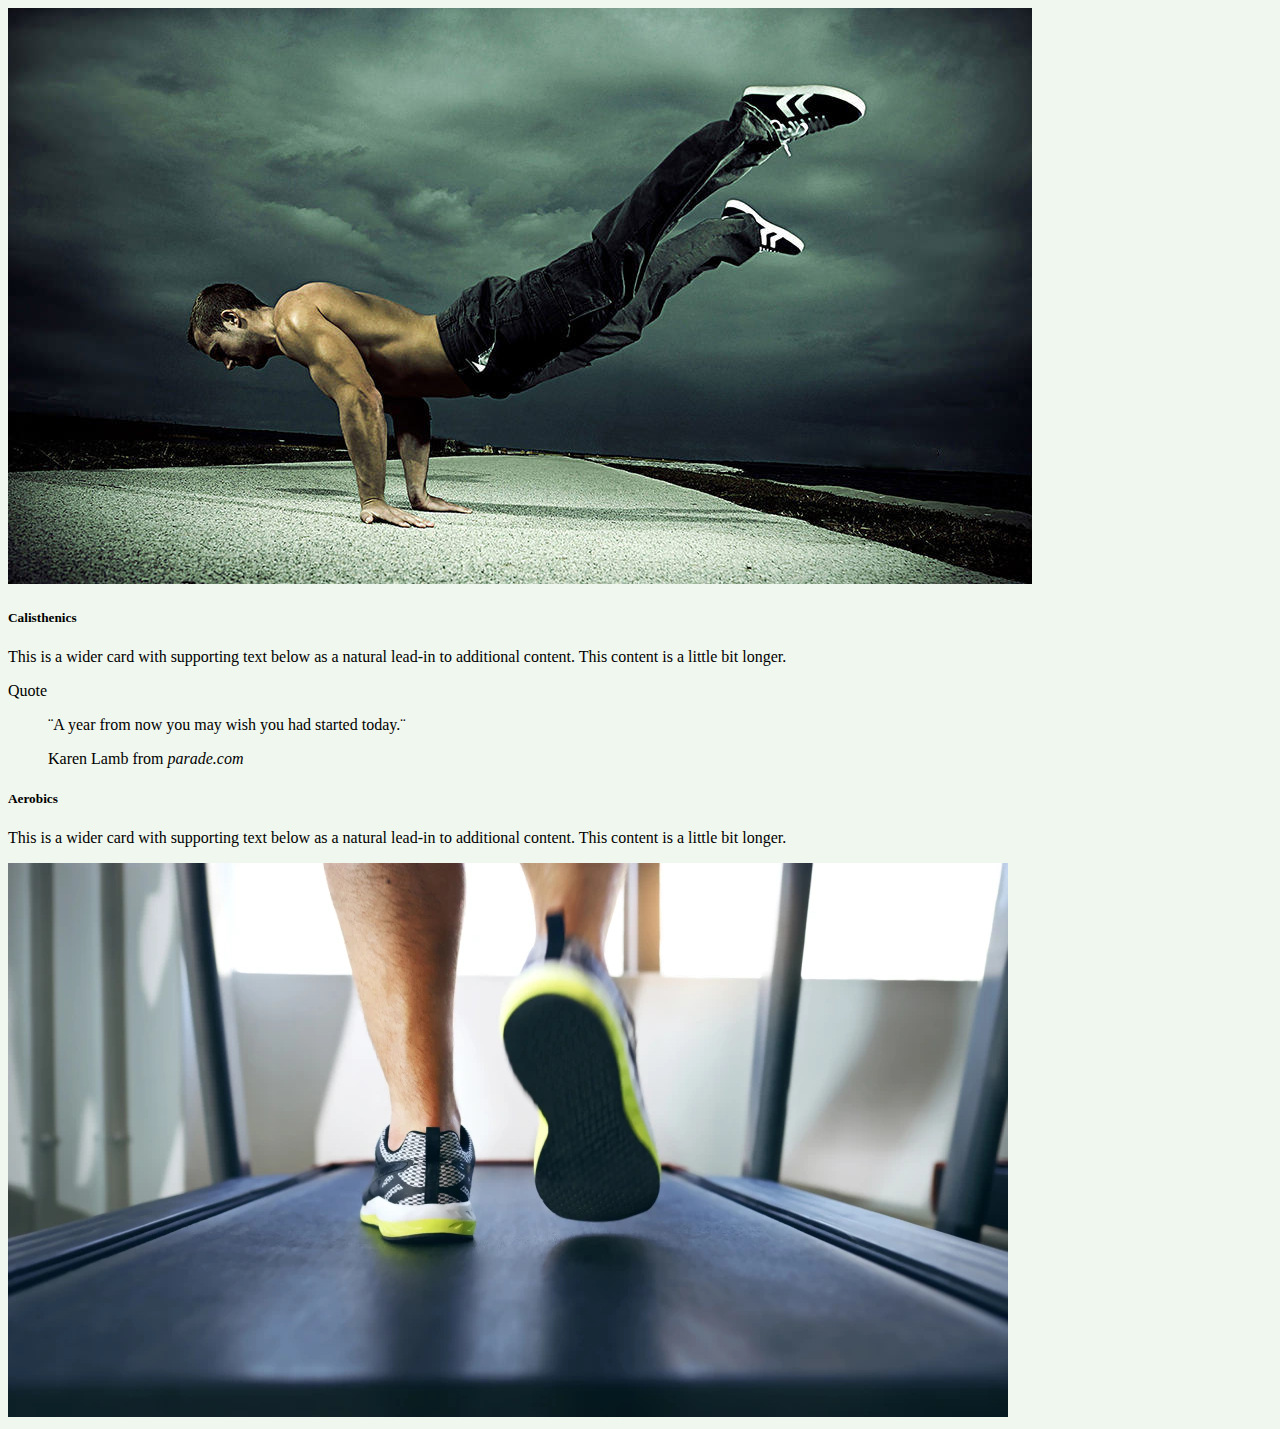
<file: index.html>
<!DOCTYPE html>
<html lang="en">
<head>
    <meta charset="UTF-8">
    <meta http-equiv="X-UA-Compatible" content="IE=edge">
    <meta name="viewport" content="width=device-width, initial-scale=1.0">
    <title>Document</title>
    <link href="https://cdn.jsdelivr.net/npm/bootstrap@5.1.3/dist/css/bootstrap.min.css" rel="stylesheet" integrity="sha384-1BmE4kWBq78iYhFldvKuhfTAU6auU8tT94WrHftjDbrCEXSU1oBoqyl2QvZ6jIW3" crossorigin="anonymous">
    <!-- JavaScript Bundle with Popper -->
    <script src="https://cdn.jsdelivr.net/npm/bootstrap@5.1.3/dist/js/bootstrap.bundle.min.js" integrity="sha384-ka7Sk0Gln4gmtz2MlQnikT1wXgYsOg+OMhuP+IlRH9sENBO0LRn5q+8nbTov4+1p" crossorigin="anonymous"></script>
    <link rel="stylesheet" href="styles.css">
</head>
<body>
    <div class="container">
        <div class="card mb-3">
            <a class="img-hover" href="calisthenics.html"><img src="img/calisthenics3.jpg" class="card-img-top" alt="handstand"></a>
            <div class="card-body">
              <h5 class="card-title">Calisthenics</h5>
              <p class="card-text">This is a wider card with supporting text below as a natural lead-in to additional content. This content is a little bit longer.</p>
            </div>
          </div>
          <div class="card mb-3">
            <div class="card-header">
              Quote
            </div>
            <div class="card-body">
              <blockquote class="blockquote mb-0">
                <p>¨A year from now you may wish you had started today.¨ </p>
                <footer class="blockquote-footer"> Karen Lamb from <cite title="Source Title">parade.com</cite></footer>
              </blockquote>
            </div>
          </div>
          <div class="card ">
            <div class="card-body">
              <h5 class="card-title">Aerobics</h5>
              <p class="card-text">This is a wider card with supporting text below as a natural lead-in to additional content. This content is a little bit longer.</p>
            </div>
            <a class="img-hover" href="arobic.html"><img src="img/cardio3.webp" class="card-img-bottom" alt="walking"></a>
          </div>
        
    </div>
</body>
</html>
</file>
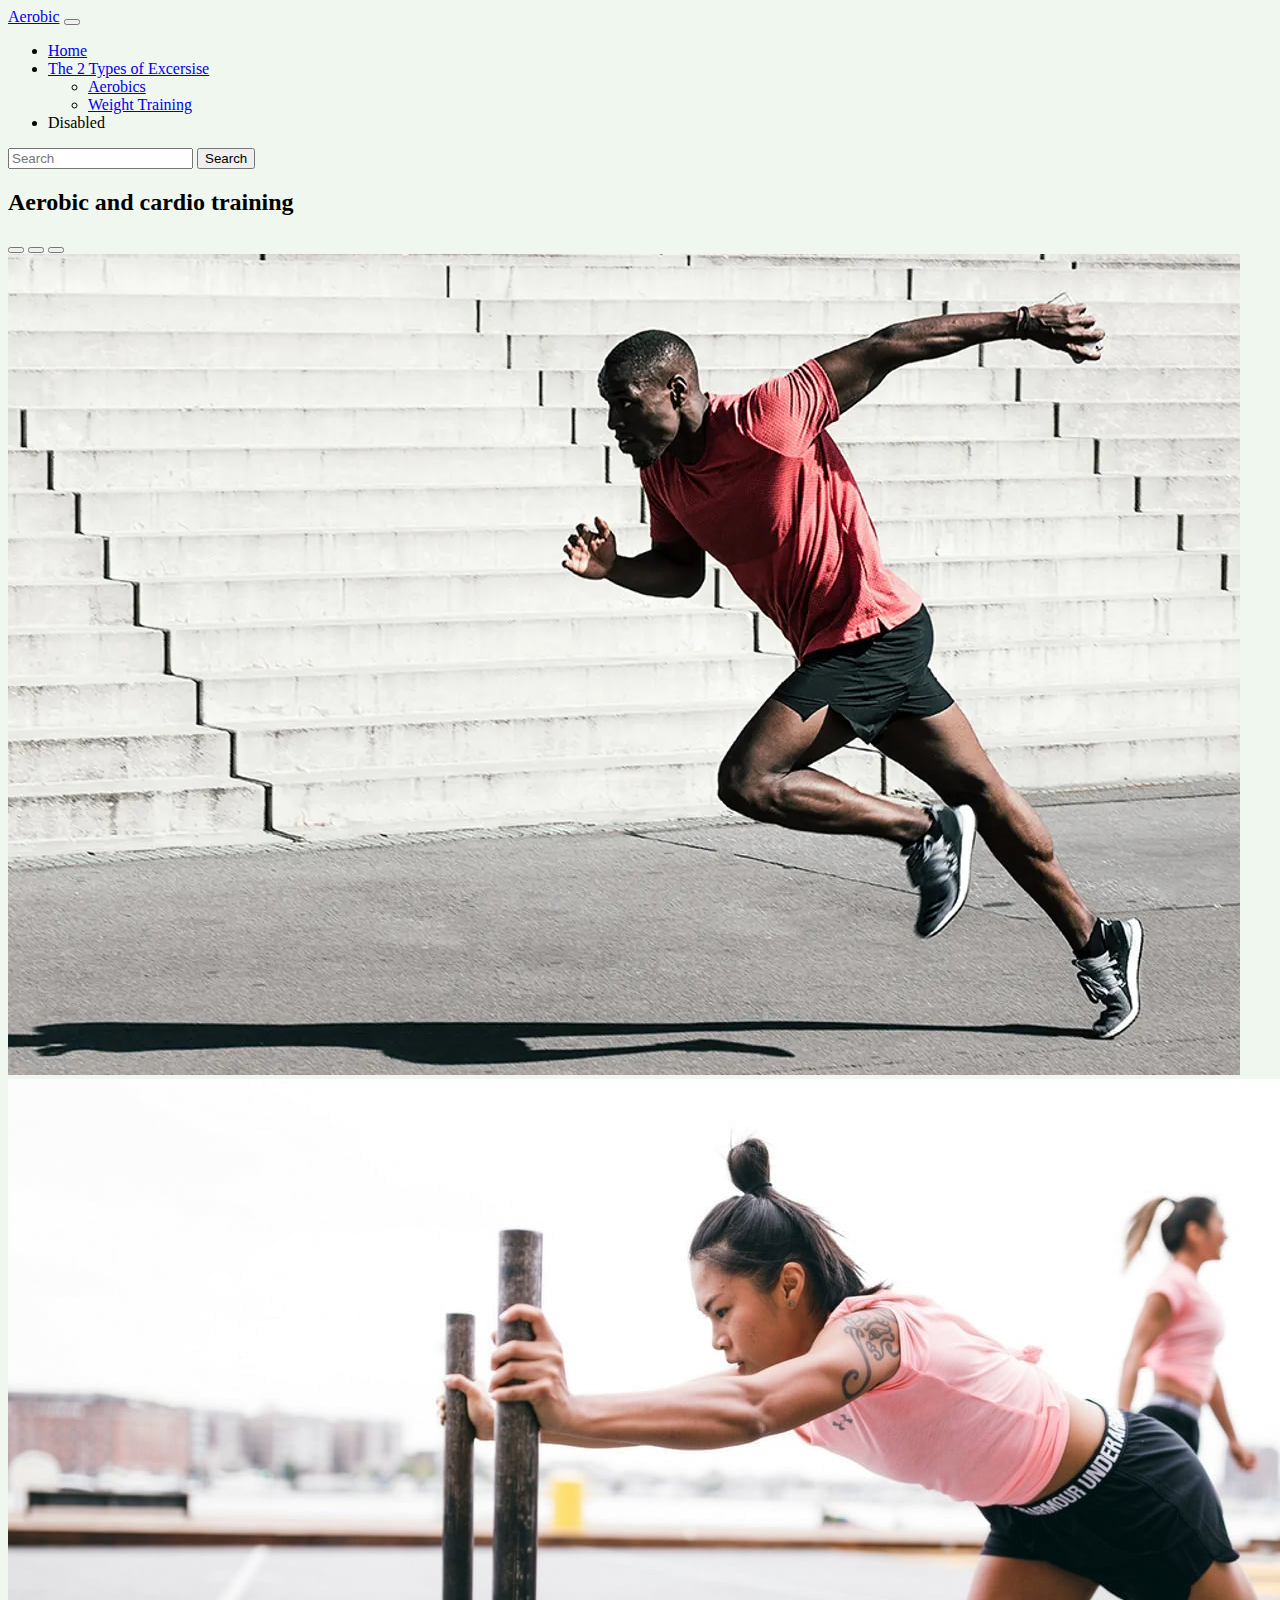
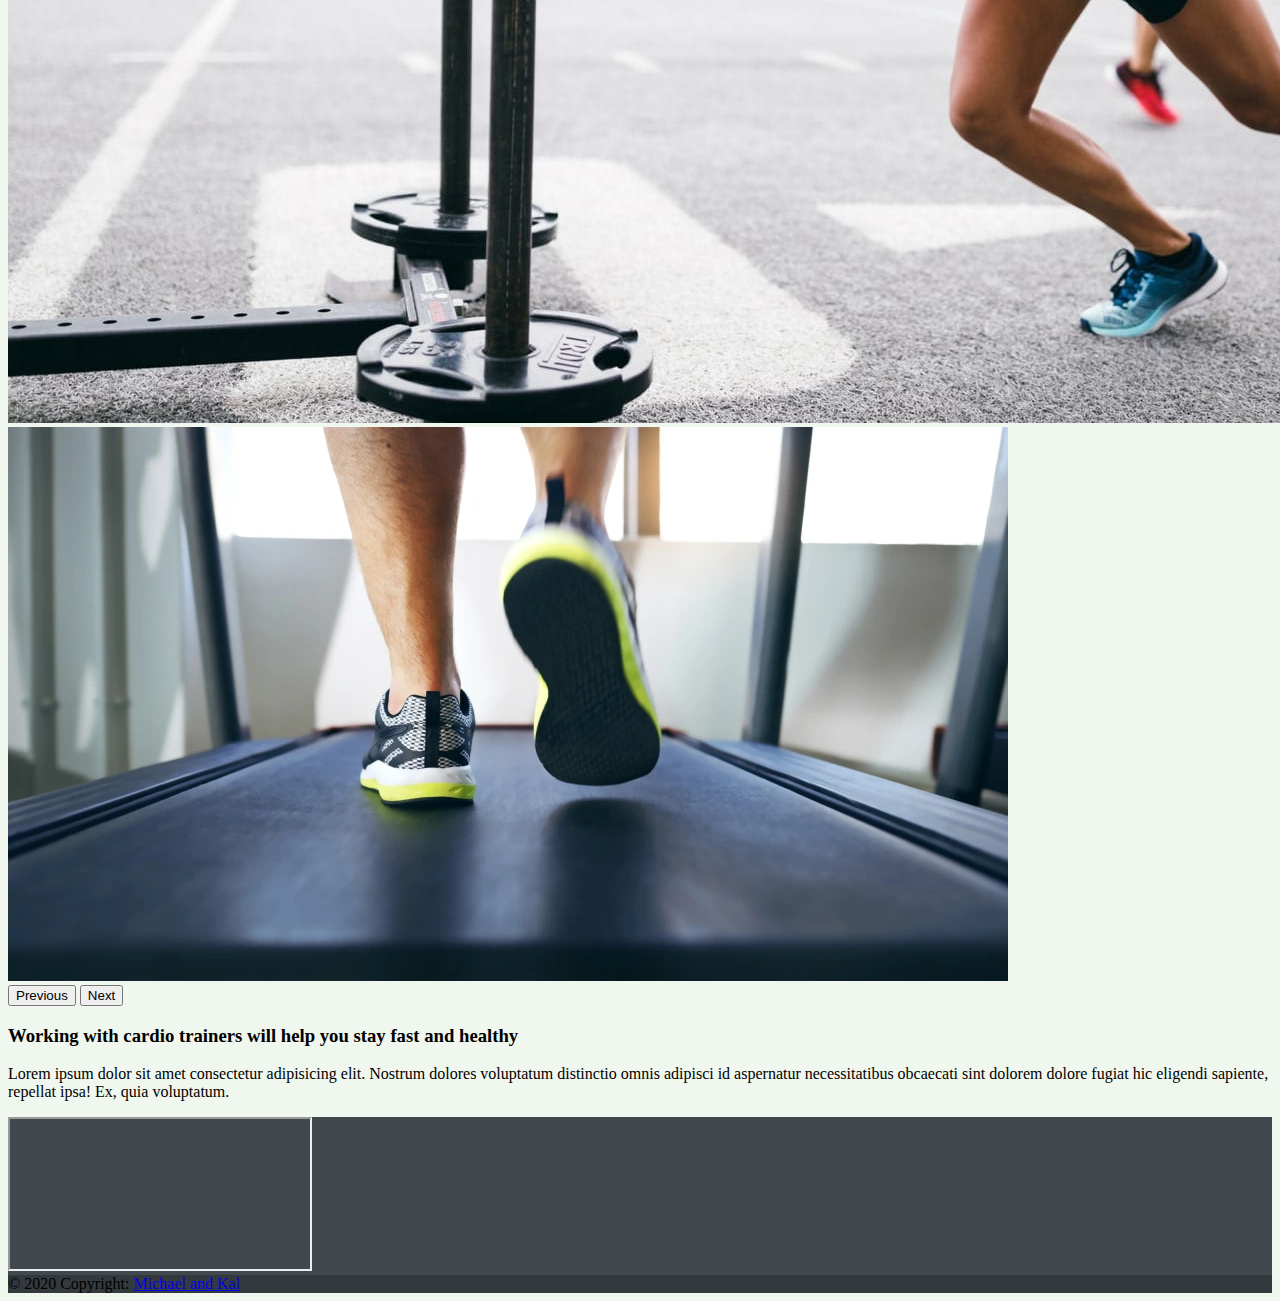
<file: arobic.html>
<!DOCTYPE html>
<html lang="en">
<head>
    <meta charset="UTF-8">
    <meta http-equiv="X-UA-Compatible" content="IE=edge">
    <meta name="viewport" content="width=device-width, initial-scale=1.0">
    <title>Document</title>
    <link href="https://cdn.jsdelivr.net/npm/bootstrap@5.1.3/dist/css/bootstrap.min.css" rel="stylesheet" integrity="sha384-1BmE4kWBq78iYhFldvKuhfTAU6auU8tT94WrHftjDbrCEXSU1oBoqyl2QvZ6jIW3" crossorigin="anonymous">
    <link rel="stylesheet" href="styles.css">
</head>
<body>
  <nav class="nav navbar navbar-expand-lg navbar-dark bg-dark">
    <div class="container-fluid">
      <a class="navbar-brand" href="#">Aerobic</a>
      <button class="navbar-toggler" type="button" data-bs-toggle="collapse" data-bs-target="#navbarSupportedContent" aria-controls="navbarSupportedContent" aria-expanded="false" aria-label="Toggle navigation">
        <span class="navbar-toggler-icon"></span>
      </button>
      <div class="collapse navbar-collapse" id="navbarSupportedContent">
        <ul class="navbar-nav me-auto mb-2 mb-lg-0">
          <li class="nav-item">
            <a class="nav-link active" aria-current="page" href="index.html">Home</a>
          </li>
          <li class="nav-item dropdown">
            <a class="nav-link dropdown-toggle" href="#" id="navbarDropdown" role="button" data-bs-toggle="dropdown" aria-expanded="false">
              The 2 Types of Excersise
            </a>
            <ul class="dropdown-menu" aria-labelledby="navbarDropdown">
              <li><a class="dropdown-item" href="arobic.html">Aerobics</a></li>
              <li><a class="dropdown-item" href="calisthenics.html">Weight Training</a></li>
            </ul>
          </li>
          <li class="nav-item">
            <a class="nav-link disabled">Disabled</a>
          </li>
        </ul>
        <form class="d-flex">
          <input class="form-control me-2" type="search" placeholder="Search" aria-label="Search">
          <button class="btn btn-outline-success" type="submit">Search</button>
        </form>
      </div>
    </div>
  </nav>

      <div class="container mt-4">
        <h2>Aerobic and cardio training</h2>
      </div>

      <div class="container-lg p-5">
      <div id="carouselExampleIndicators" class="carousel slide" data-bs-ride="carousel">
        <div class="carousel-indicators">
          <button type="button" data-bs-target="#carouselExampleIndicators" data-bs-slide-to="0" class="active" aria-current="true" aria-label="Slide 1"></button>
          <button type="button" data-bs-target="#carouselExampleIndicators" data-bs-slide-to="1" aria-label="Slide 2"></button>
          <button type="button" data-bs-target="#carouselExampleIndicators" data-bs-slide-to="2" aria-label="Slide 3"></button>
        </div>
        <div class="carousel-inner">
          <div class="carousel-item active">
            <img src="img/cardio.webp" class="d-block w-100" alt="...">
          </div>
          <div class="carousel-item">
            <img src="img/cardio2.jpg" class="d-block w-100" alt="...">
          </div>
          <div class="carousel-item">
            <img src="img/cardio3.webp" class="d-block w-100" alt="...">
          </div>
        </div>
        <button class="carousel-control-prev" type="button" data-bs-target="#carouselExampleIndicators" data-bs-slide="prev">
          <span class="carousel-control-prev-icon" aria-hidden="true"></span>
          <span class="visually-hidden">Previous</span>
        </button>
        <button class="carousel-control-next" type="button" data-bs-target="#carouselExampleIndicators" data-bs-slide="next">
          <span class="carousel-control-next-icon" aria-hidden="true"></span>
          <span class="visually-hidden">Next</span>
        </button>
      </div>
      </div>

      <div class="container text-sm-start pb-5">
        <h3>Working with cardio trainers will help you stay fast and healthy</h3>
        <p>Lorem ipsum dolor sit amet consectetur adipisicing elit. Nostrum dolores voluptatum distinctio omnis adipisci id aspernatur necessitatibus obcaecati sint dolorem dolore fugiat hic eligendi sapiente, repellat ipsa! Ex, quia voluptatum.</p>
      </div>

      <footer class="text-center text-white" style="background-color: #41484e;">
        <!-- Grid container -->
        <div class="container p-4">
          <!-- Section: Iframe -->
          <section class="">
            <div class="row d-flex justify-content-center">
              <div class="col-lg-6">
                <div class="ratio ratio-16x9">
                  <iframe
                    class="shadow-1-strong rounded"
                    src="https://www.youtube.com/embed/VWj8ZxCxrYk"
                    title="YouTube video"
                    allowfullscreen
                  ></iframe>
                </div>
              </div>
            </div>
          </section>
          <!-- Section: Iframe -->
        </div>
        <!-- Grid container -->
      
        <!-- Copyright -->
        <div class="text-center p-3" style="background-color: rgba(0, 0, 0, 0.2);">
          © 2020 Copyright:
          <a class="text-white" href="#">Michael and Kal</a>
        </div>
        <!-- Copyright -->
      </footer>

<script src="https://cdn.jsdelivr.net/npm/bootstrap@5.1.3/dist/js/bootstrap.bundle.min.js" integrity="sha384-ka7Sk0Gln4gmtz2MlQnikT1wXgYsOg+OMhuP+IlRH9sENBO0LRn5q+8nbTov4+1p" crossorigin="anonymous"></script>
</body>
</html>
</file>
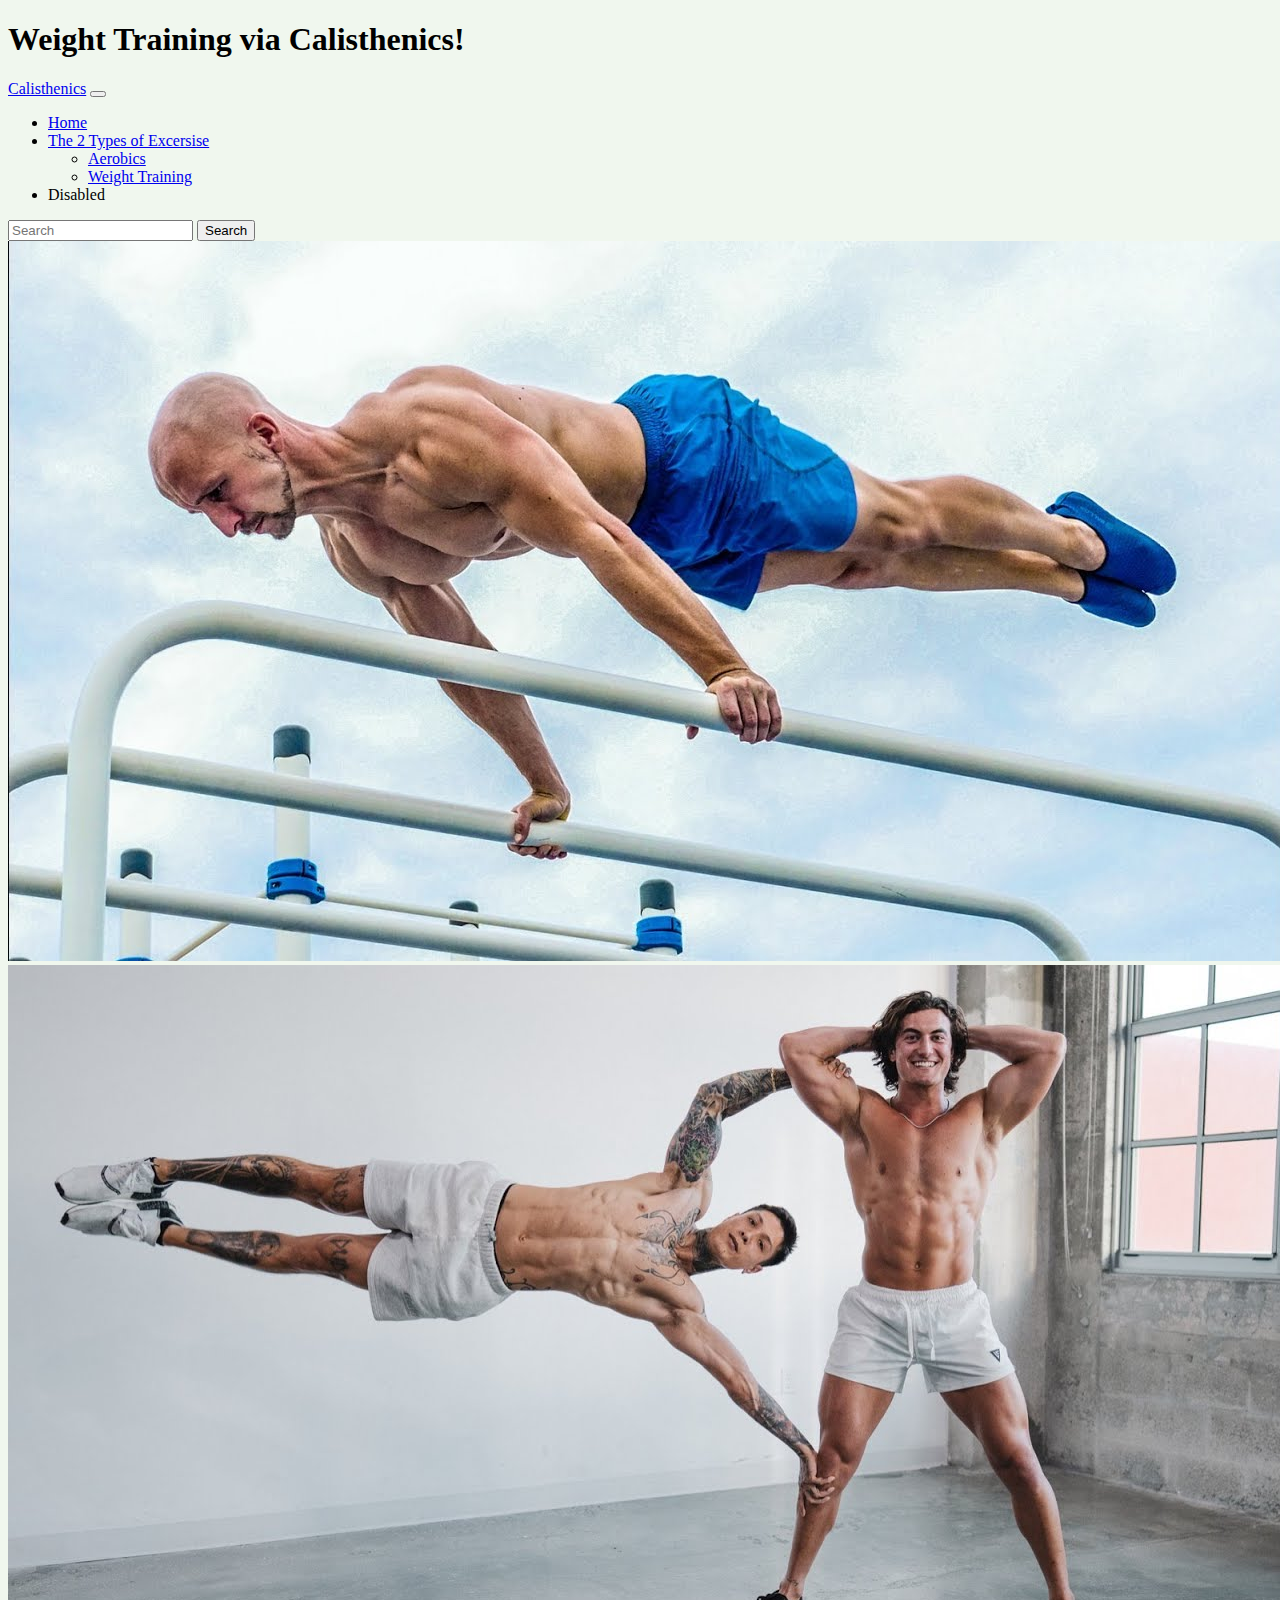
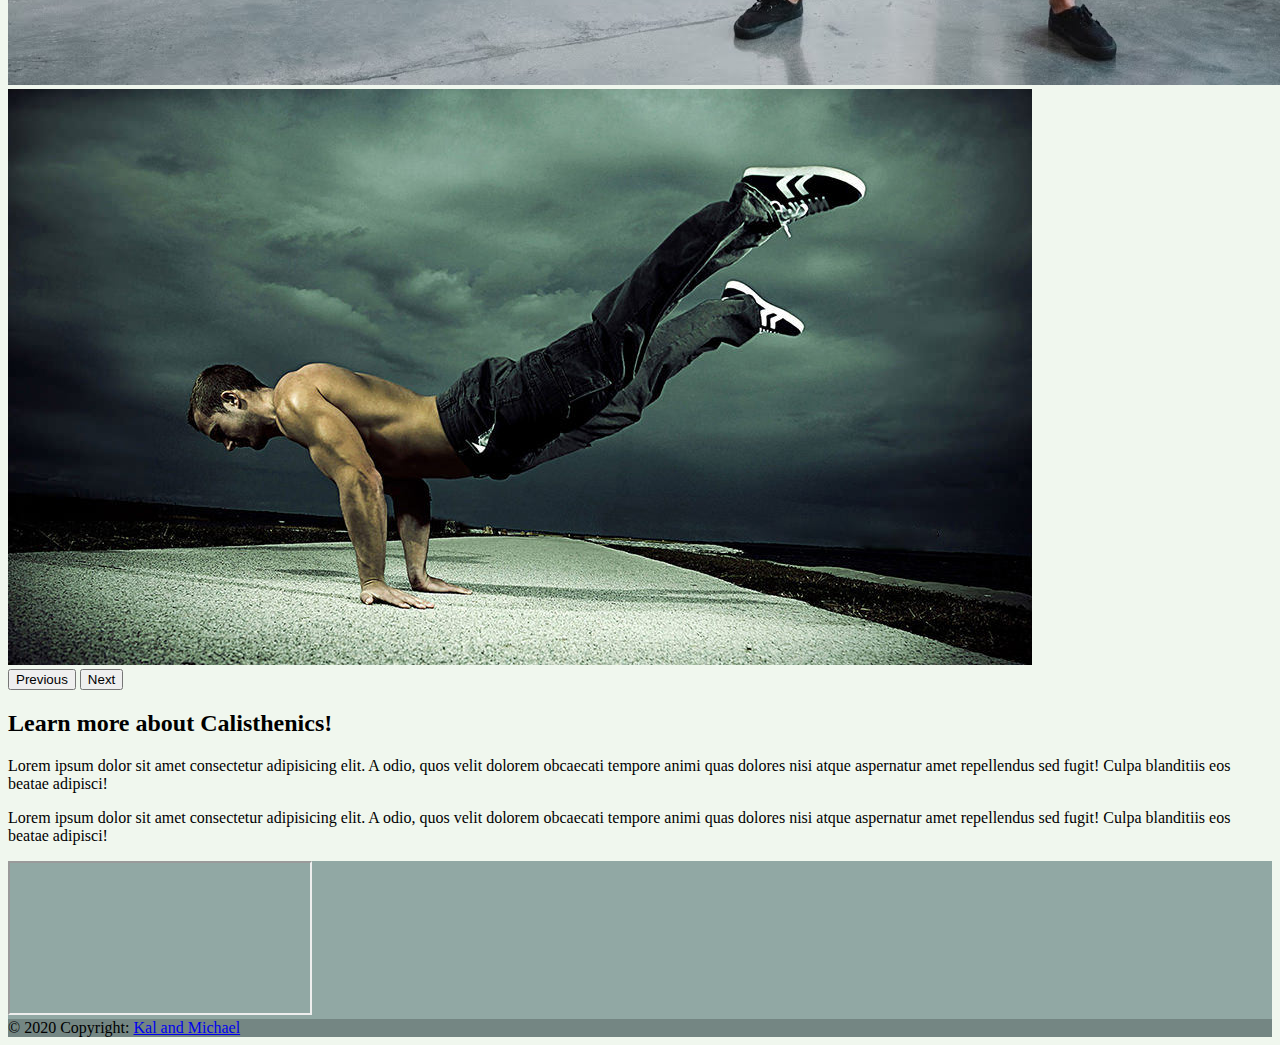
<file: calisthenics.html>
<!DOCTYPE html>
<html lang="en">
<head>
    <meta charset="UTF-8">
    <meta http-equiv="X-UA-Compatible" content="IE=edge">
    <meta name="viewport" content="width=device-width, initial-scale=1.0">
    <title>Document</title>
    <link href="https://cdn.jsdelivr.net/npm/bootstrap@5.1.3/dist/css/bootstrap.min.css" rel="stylesheet" integrity="sha384-1BmE4kWBq78iYhFldvKuhfTAU6auU8tT94WrHftjDbrCEXSU1oBoqyl2QvZ6jIW3" crossorigin="anonymous">
    <!-- JavaScript Bundle with Popper -->
    <script src="https://cdn.jsdelivr.net/npm/bootstrap@5.1.3/dist/js/bootstrap.bundle.min.js" integrity="sha384-ka7Sk0Gln4gmtz2MlQnikT1wXgYsOg+OMhuP+IlRH9sENBO0LRn5q+8nbTov4+1p" crossorigin="anonymous"></script>
    <link rel="stylesheet" href="styles.css">
</head>
<body>
    <div class="container ">
        <h1 class="p-3">Weight Training via Calisthenics!</h1>
        <nav class="nav navbar navbar-expand-lg navbar-dark bg-dark">
          <div class="container-fluid">
            <a class="navbar-brand" href="#">Calisthenics</a>
            <button class="navbar-toggler" type="button" data-bs-toggle="collapse" data-bs-target="#navbarSupportedContent" aria-controls="navbarSupportedContent" aria-expanded="false" aria-label="Toggle navigation">
              <span class="navbar-toggler-icon"></span>
            </button>
            <div class="collapse navbar-collapse" id="navbarSupportedContent">
              <ul class="navbar-nav me-auto mb-2 mb-lg-0">
                <li class="nav-item">
                  <a class="nav-link active" aria-current="page" href="index.html">Home</a>
                </li>
                <li class="nav-item dropdown">
                  <a class="nav-link dropdown-toggle" href="#" id="navbarDropdown" role="button" data-bs-toggle="dropdown" aria-expanded="false">
                    The 2 Types of Excersise
                  </a>
                  <ul class="dropdown-menu" aria-labelledby="navbarDropdown">
                    <li><a class="dropdown-item" href="arobic.html">Aerobics</a></li>
                    <li><a class="dropdown-item" href="calisthenics.html">Weight Training</a></li>
                  </ul>
                </li>
                <li class="nav-item">
                  <a class="nav-link disabled">Disabled</a>
                </li>
              </ul>
              <form class="d-flex">
                <input class="form-control me-2" type="search" placeholder="Search" aria-label="Search">
                <button class="btn btn-outline-success" type="submit">Search</button>
              </form>
            </div>
          </div>
        </nav>
        
        <div id="carouselExampleInterval" class="carousel slide p-3" data-bs-ride="carousel">
          <div class="carousel-inner">
            <div class="carousel-item active" data-bs-interval="10000">
              <img src="img/calisthenics1jpg.jpg" class="d-block w-100" alt="calisthenics1">
            </div>
            <div class="carousel-item" data-bs-interval="2000">
              <img src="img/calisthenics2.jpg" class="d-block w-100" alt="calisthenics2">
            </div>
            <div class="carousel-item">
              <img src="img/calisthenics3.jpg" class="d-block w-100" alt="calisthenics3">
            </div>
          </div>
          <button class="carousel-control-prev" type="button" data-bs-target="#carouselExampleInterval" data-bs-slide="prev">
            <span class="carousel-control-prev-icon" aria-hidden="true"></span>
            <span class="visually-hidden">Previous</span>
          </button>
          <button class="carousel-control-next" type="button" data-bs-target="#carouselExampleInterval" data-bs-slide="next">
            <span class="carousel-control-next-icon" aria-hidden="true"></span>
            <span class="visually-hidden">Next</span>
          </button>
        </div>
        <h2 class="pt-3">Learn more about Calisthenics!</h2>
        <p class="p-2">Lorem ipsum dolor sit amet consectetur adipisicing elit. A odio, quos velit dolorem obcaecati tempore animi quas dolores nisi atque aspernatur amet repellendus sed fugit! Culpa blanditiis eos beatae adipisci!</p>
        <p class="p-2">Lorem ipsum dolor sit amet consectetur adipisicing elit. A odio, quos velit dolorem obcaecati tempore animi quas dolores nisi atque aspernatur amet repellendus sed fugit! Culpa blanditiis eos beatae adipisci!</p>
    </div>

    <footer class="text-center text-white" style="background-color: #91a8a4;">
      <!-- Grid container -->
      <div class="container p-4">
        <!-- Section: Iframe -->
        <section class="">
          <div class="row d-flex justify-content-center">
            <div class="col-lg-6">
              <div class="ratio ratio-16x9">
                <iframe
                  class="shadow-1-strong rounded"
                  src="https://www.youtube.com/embed/it8v45feXNk"
                  title="YouTube video"
                  allowfullscreen
                ></iframe>
              </div>
            </div>
          </div>
        </section>
        <!-- Section: Iframe -->
      </div>
      <!-- Grid container -->
    
      <!-- Copyright -->
      <div class="text-center p-3" style="background-color: rgba(0, 0, 0, 0.2);">
        © 2020 Copyright:
        <a class="text-white" href="#">Kal and Michael</a>
      </div>
      <!-- Copyright -->
    </footer>
</body>
</html>
</file>
<file: styles.css>
.img-hover:hover {
    opacity: .7;
}

body {
    background-color: #F0F7EE;
}
</file>
